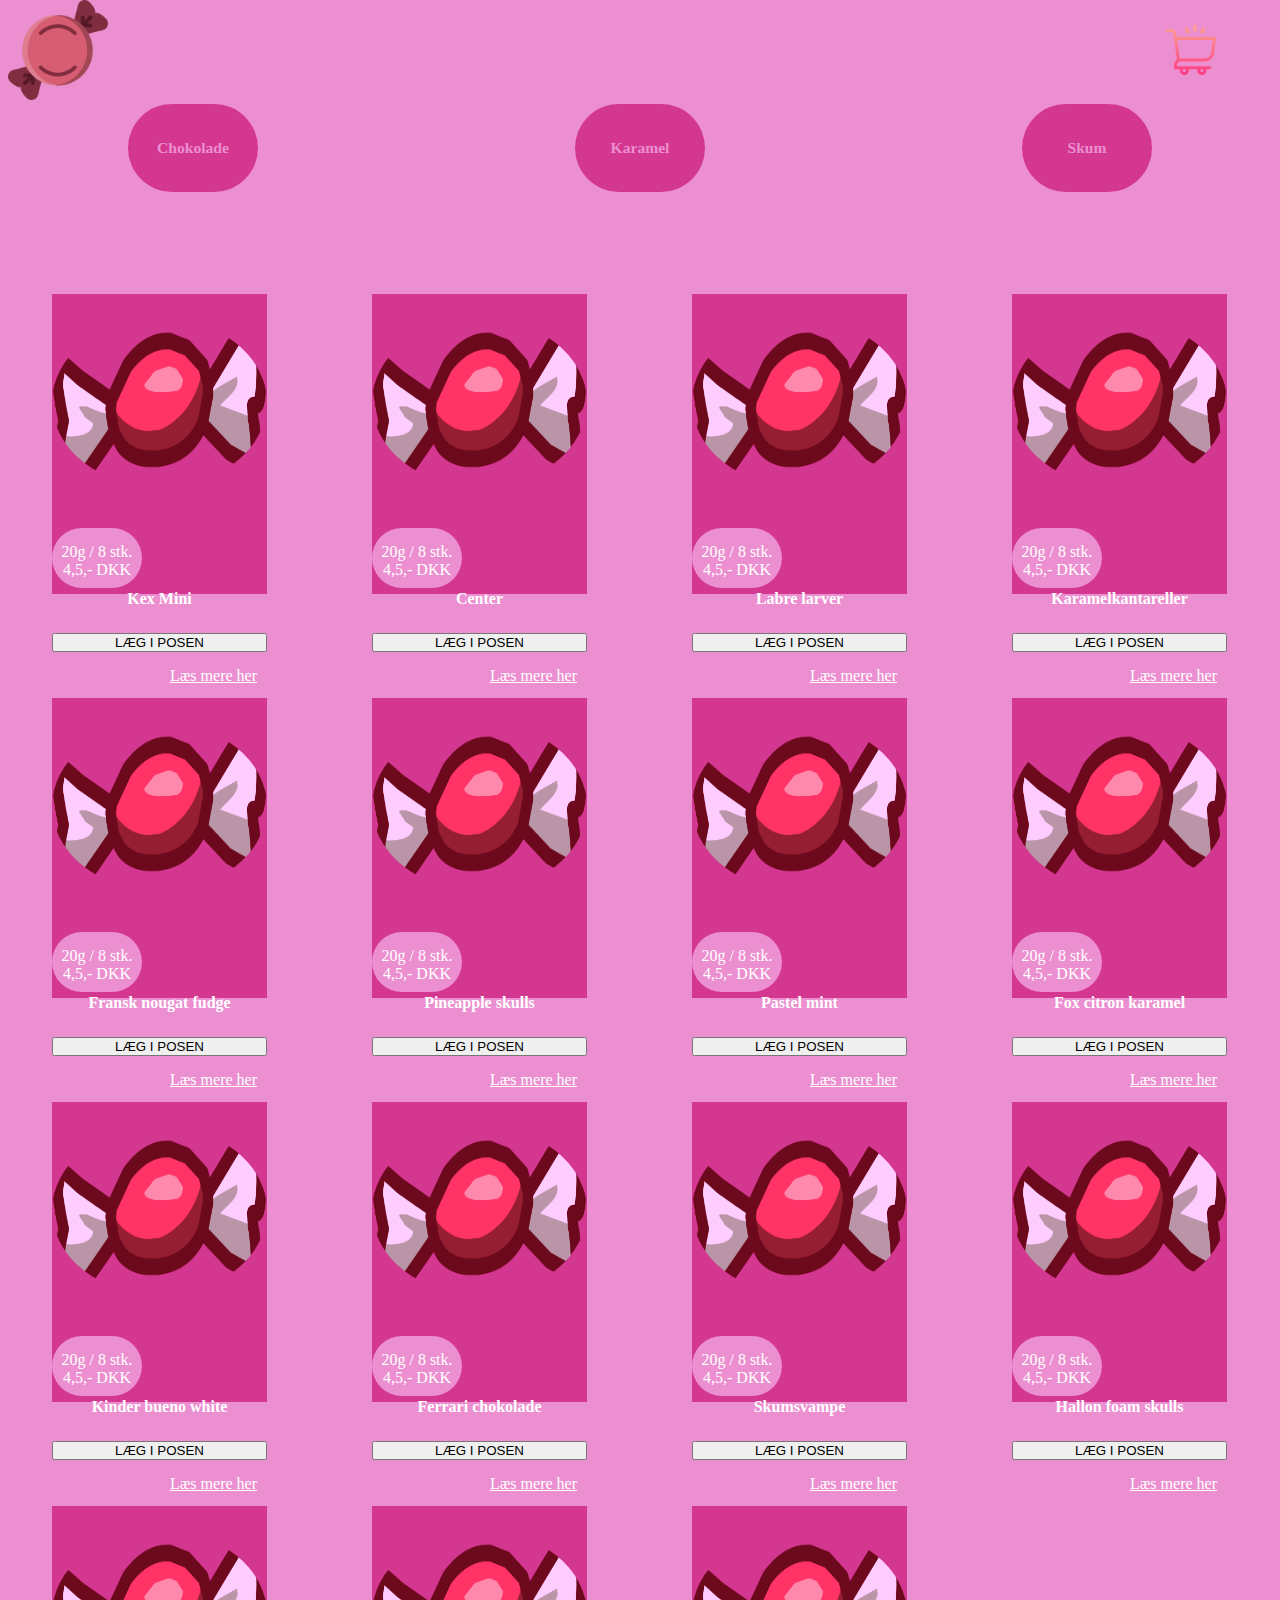
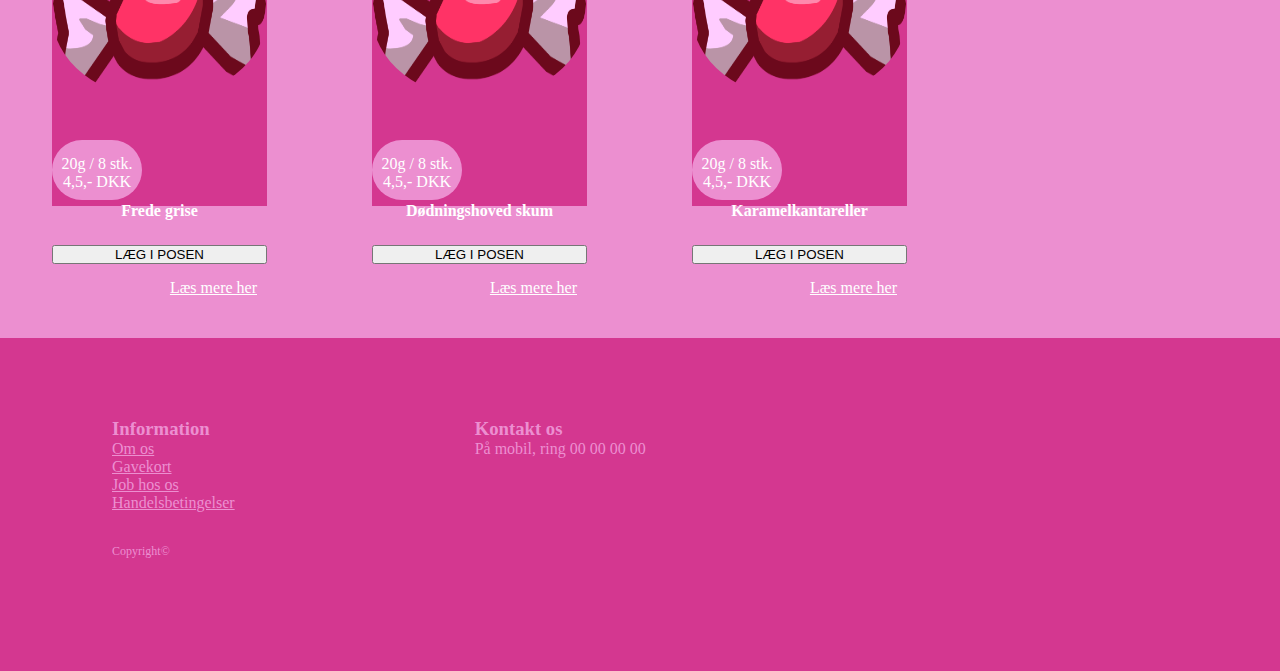
<file: index.html>
<!DOCTYPE html>
<html lang="en">
  <head>
    <meta charset="UTF-8" />
    <meta http-equiv="X-UA-Compatible" content="IE=edge" />
    <meta name="viewport" content="width=device-width, initial-scale=1.0" />
    <link rel="stylesheet" href="style.css" />
    <link rel="icon" href="img/apple-touch-icon.png" type="icon" />

    <title>MixedCandy</title>
  </head>
  <body>
    <header>
      <a href="index.html"
        ><img src="img/sliklogo.avif" alt="logo" id="logo"
      /></a>
      <a href="index.html"
        ><img src="img/empty-cart.png" alt="vogen" id="vogen"
      /></a>
    </header>

    <main>
      <section id="kategori_section">
        <div id="kategorier">
          <button><h3 data-category="chokolade">Chokolade</h3></button>
          <button><h3 data-category="karamel">Karamel</h3></button>
          <button><h3 data-category="skum">Skum</h3></button>
        </div>
      </section>
      <section id="produkterne">
        <div class="proslik">
          <img src="img/evtlogo.png" alt="Slik billede" class="Mixed" />
          <p class="pris">
            20g / 8 stk. <br />
            4,5,- DKK
          </p>
          <h2>Kex Mini</h2>
          <button class="tilføjknap">LÆG I POSEN</button>
          <a class="mere" href="produkter.html">Læs mere her</a>
        </div>
        <div class="proslik">
          <img src="img/evtlogo.png" alt="Slik billede" class="Mixed" />
          <p class="pris">
            20g / 8 stk. <br />
            4,5,- DKK
          </p>
          <h2>Center</h2>
          <button class="tilføjknap">LÆG I POSEN</button>
          <a class="mere" href="produkter.html">Læs mere her</a>
        </div>
        <div class="proslik">
          <img src="img/evtlogo.png" alt="Slik billede" class="Mixed" />
          <p class="pris">
            20g / 8 stk. <br />
            4,5,- DKK
          </p>
          <h2>Labre larver</h2>
          <button class="tilføjknap">LÆG I POSEN</button>
          <a class="mere" href="produkter.html">Læs mere her</a>
        </div>
        <div class="proslik">
          <img src="img/evtlogo.png" alt="Slik billede" class="Mixed" />
          <p class="pris">
            20g / 8 stk. <br />
            4,5,- DKK
          </p>
          <h2>Karamelkantareller</h2>
          <button class="tilføjknap">LÆG I POSEN</button>
          <a class="mere" href="produkter.html">Læs mere her</a>
        </div>
        <div class="proslik">
          <img src="img/evtlogo.png" alt="Slik billede" class="Mixed" />
          <p class="pris">
            20g / 8 stk. <br />
            4,5,- DKK
          </p>
          <h2>Fransk nougat fudge</h2>
          <button class="tilføjknap">LÆG I POSEN</button>
          <a class="mere" href="produkter.html">Læs mere her</a>
        </div>
        <div class="proslik">
          <img src="img/evtlogo.png" alt="Slik billede" class="Mixed" />
          <p class="pris">
            20g / 8 stk. <br />
            4,5,- DKK
          </p>
          <h2>Pineapple skulls</h2>
          <button class="tilføjknap">LÆG I POSEN</button>
          <a class="mere" href="produkter.html">Læs mere her</a>
        </div>
        <div class="proslik">
          <img src="img/evtlogo.png" alt="Slik billede" class="Mixed" />
          <p class="pris">
            20g / 8 stk. <br />
            4,5,- DKK
          </p>
          <h2>Pastel mint</h2>
          <button class="tilføjknap">LÆG I POSEN</button>
          <a class="mere" href="produkter.html">Læs mere her</a>
        </div>
        <div class="proslik">
          <img src="img/evtlogo.png" alt="Slik billede" class="Mixed" />
          <p class="pris">
            20g / 8 stk. <br />
            4,5,- DKK
          </p>
          <h2>Fox citron karamel</h2>
          <button class="tilføjknap">LÆG I POSEN</button>
          <a class="mere" href="produkter.html">Læs mere her</a>
        </div>
        <div class="proslik">
          <img src="img/evtlogo.png" alt="Slik billede" class="Mixed" />
          <p class="pris">
            20g / 8 stk. <br />
            4,5,- DKK
          </p>
          <h2>Kinder bueno white</h2>
          <button class="tilføjknap">LÆG I POSEN</button>
          <a class="mere" href="produkter.html">Læs mere her</a>
        </div>
        <div class="proslik">
          <img src="img/evtlogo.png" alt="Slik billede" class="Mixed" />
          <p class="pris">
            20g / 8 stk. <br />
            4,5,- DKK
          </p>
          <h2>Ferrari chokolade</h2>
          <button class="tilføjknap">LÆG I POSEN</button>
          <a class="mere" href="produkter.html">Læs mere her</a>
        </div>
        <div class="proslik">
          <img src="img/evtlogo.png" alt="Slik billede" class="Mixed" />
          <p class="pris">
            20g / 8 stk. <br />
            4,5,- DKK
          </p>
          <h2>Skumsvampe</h2>
          <button class="tilføjknap">LÆG I POSEN</button>
          <a class="mere" href="produkter.html">Læs mere her</a>
        </div>
        <div class="proslik">
          <img src="img/evtlogo.png" alt="Slik billede" class="Mixed" />
          <p class="pris">
            20g / 8 stk. <br />
            4,5,- DKK
          </p>
          <h2>Hallon foam skulls</h2>
          <button class="tilføjknap">LÆG I POSEN</button>
          <a class="mere" href="produkter.html">Læs mere her</a>
        </div>
        <div class="proslik">
          <img src="img/evtlogo.png" alt="Slik billede" class="Mixed" />
          <p class="pris">
            20g / 8 stk. <br />
            4,5,- DKK
          </p>
          <h2>Frede grise</h2>
          <button class="tilføjknap">LÆG I POSEN</button>
          <a class="mere" href="produkter.html">Læs mere her</a>
        </div>
        <div class="proslik">
          <img src="img/evtlogo.png" alt="Slik billede" class="Mixed" />
          <p class="pris">
            20g / 8 stk. <br />
            4,5,- DKK
          </p>
          <h2>Dødningshoved skum</h2>
          <button class="tilføjknap">LÆG I POSEN</button>
          <a class="mere" href="produkter.html">Læs mere her</a>
        </div>
        <div class="proslik">
          <img src="img/evtlogo.png" alt="Slik billede" class="Mixed" />
          <p class="pris">
            20g / 8 stk. <br />
            4,5,- DKK
          </p>
          <h2>Karamelkantareller</h2>
          <button class="tilføjknap">LÆG I POSEN</button>
          <a class="mere" href="produkter.html">Læs mere her</a>
        </div>
      </section>
      <section id="produc2">
        <div class="appear"></div>
      </section>
      <section id="readmore"></section>
    </main>
    <template id="slik">
      <div class="content">
        <h2>navn</h2>
        <h3>brand</h3>
        <ol>
          <li><h4>Nærdingsværdi</h4></li>
          <li><p class="content">Content</p></li>
          <li><h4>Energi</h4></li>
          <li><p class="energy">energy</p></li>
          <li><h4>Fedt</h4></li>
          <li><p class="fat">fat</p></li>
          <li><p>- Heraf mættet</p></li>
          <li><p class="saturated">saturated fat</p></li>
          <li><h4>Kulhydrat</h4></li>
          <li><p class="carbohydrate">carbohydrate</p></li>
          <li><p>- Heraf sukkerarter</p></li>
          <li><p class="sugars">sugars</p></li>
          <li><h4>Protein</h4></li>
          <li><p class="protein">protein</p></li>
          <li><h4>Salt</h4></li>
          <li><p class="salt">salt</p></li>
        </ol>
      </div>
    </template>

    <template id="slikprodkuter">
      <div class="proslik">
        <img src="img/slik 3 copy.jpeg" alt="billede2" class="slik3" />
        <p class="pris">
          20g / 8 stk. <br />
          4,5,- DKK
        </p>
        <h2>navn</h2>
        <button class="tilføjknap">LÆG I KURVEN</button>
        <a class="mere" href="produkt.html">Læs mere her</a>
      </div>
    </template>

    <footer>
      <section>
        <div class="footer_grid">
          <div>
            <h3>Information</h3>
            <div class="prisli">
              <p>Om os</p>
              <p>Gavekort</p>
              <p>Job hos os</p>
              <p>Handelsbetingelser</p>
            </div>
          </div>
          <div>
            <h3>Kontakt os</h3>
            <p>På mobil, ring 00 00 00 00</p>
          </div>
        </div>
      </section>
      <p class="copyp">Copyright©</p>
    </footer>
    <script src="burger.js"></script>
  </body>
</html>
</file>
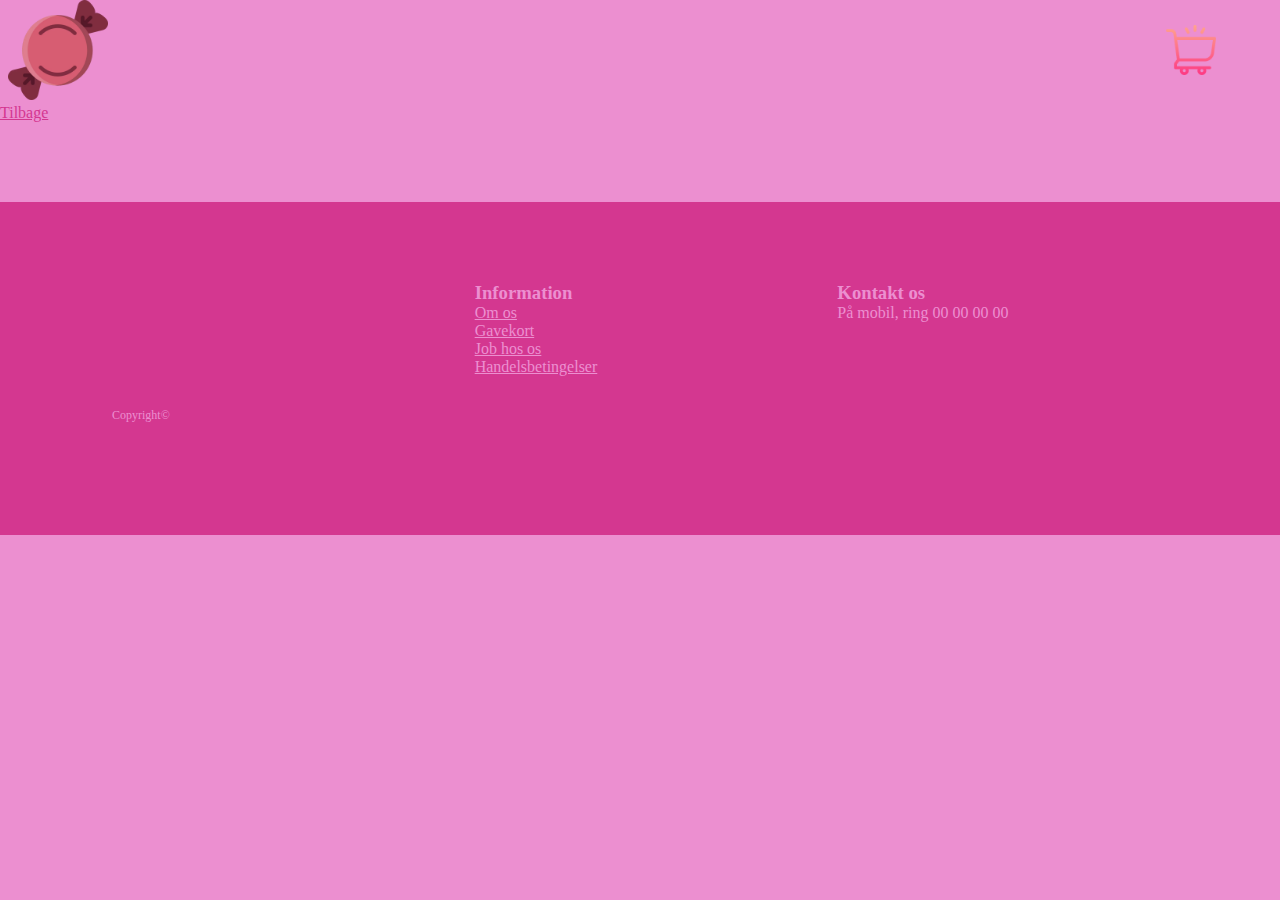
<file: produkter.html>
<!DOCTYPE html>
<html lang="en">
<head>
    <meta charset="UTF-8">
    <meta http-equiv="X-UA-Compatible" content="IE=edge">
    <meta name="viewport" content="width=device-width, initial-scale=1.0">
    <link rel="stylesheet" href="produkter.css">
    <link rel="icon" href="img/apple-touch-icon.png" type="icon" />
    <title>MixedCandy</title>
  <body>
        <header>
            <a href="index.html"><img src="img/sliklogo.avif" alt="logo" id="logo"/></a>
            <a href="index.html"><img src="img/empty-cart.png" alt="vogen" id="vogen"/></a>
        </header>
    <main>
      <a href="index.html">Tilbage</a>
      <section id="readmore">
        <template id="slik_content">
          <div class="slik_window">
            <h2>navn</h2>
            <h3>brand</h3>
            <ol>
              <li class="overskrift"><h4>Næringsværdi pr. 100g</h4></li>
              <li class="indholdcenter"><p class="content">content</p></li>
              <li class="overskrift"><h4>Energi</h4></li>
              <li class="indhold"><p class="energy">energy</p></li>
              <li class="overskrift"><h4>Fedt</h4></li>
              <li class="indhold"><p class="fat">fat</p></li>
              <li class="overskrift"><cite>- Heraf mættet</cite></li>
              <li class="indhold"><p class="saturated">saturated fat</p></li>
              <li class="overskrift"><h4>Kulhydrat</h4></li>
              <li class="indhold"><p class="carbohydrate">carbohydrate</p></li>
              <li class="overskrift"><cite>- Heraf sukkerarter</cite></li>
              <li class="indhold"><p class="sugars">sugars</p></li>
              <li class="overskrift"><h4>Protein</h4></li>
              <li class="indhold"><p class="protein">protein</p></li>
              <li class="overskrift"><h4>Salt</h4></li>
              <li class="indhold"><p class="salt">salt</p></li>
            </ol>
          </div>
        </template>
      </section>
    </main>
    <footer>
        <section>
            <div class="footer_grid">
                <div>
                  </div>
                <div>
                    <h3>Information</h3>
                    <div class="prisli">
                        <p>Om os</p>
                        <p>Gavekort</p>
                        <p>Job hos os</p>
                        <p>Handelsbetingelser</p>
                    </div>
                </div>
                <div>
                    <h3>Kontakt os</h3>
                   <p>På mobil, ring 00 00 00 00 </p>
                </div>
            </div>
           
        </section>
        <p class="copyp">Copyright©</p>
    </footer>
    <template id="slik_content">
      <div class="slik_window">
        <!--her er den template hvor slikindholds-vinduet bliver lavet i-->
        <h2>navn</h2>
        <h3>brand</h3>
        <ol>
          <li class="overskrift"><h4>Næringsværdi pr. 100g</h4></li>
          <li class="indholdcenter"><p class="content">content</p></li>
          <li class="overskrift"><h4>Energi</h4></li>
          <li class="indhold"><p class="energy">energy</p></li>
          <li class="overskrift"><h4>Fedt</h4></li>
          <li class="indhold"><p class="fat">fat</p></li>
          <li class="overskrift"><cite>- Heraf mættet</cite></li>
          <li class="indhold"><p class="saturated">saturated fat</p></li>
          <li class="overskrift"><h4>Kulhydrat</h4></li>
          <li class="indhold"><p class="carbohydrate">carbohydrate</p></li>
          <li class="overskrift"><cite>- Heraf sukkerarter</cite></li>
          <li class="indhold"><p class="sugars">sugars</p></li>
          <li class="overskrift"><h4>Protein</h4></li>
          <li class="indhold"><p class="protein">protein</p></li>
          <li class="overskrift"><h4>Salt</h4></li>
          <li class="indhold"><p class="salt">salt</p></li>
        </ol>
      </div>
    </template>
    <script src="produkter.js"></script>
  </body>
</html>
</file>
<file: style.css>
* {
  margin: 0;
  padding: 0;
  box-sizing: border-box;
}

body {
  background-color: #ec8fd0;
}
a {
  color: #d43790;
}
p,
a,
h1,
h2,
h3 {
  font-family: "Times New Roman", Times, serif;
}

header {
  display: flex;
  justify-content: space-between;
}

header a {
  align-self: center;
  margin-right: 5%;
}

#logo {
  height: 100px;
  margin-left: 8%;
}

#vogen {
  width: 50px;
}

#kategorier {
  display: flex;
  justify-content: space-between;
  margin-left: 10%;
  margin-right: 10%;
  margin-bottom: 50px;
}

#kategorier button {
  background-color: #d43790;
  color: #ec8fd0;
  padding-top: 35px;
  padding-bottom: 35px;
  border-radius: 70px;
  width: 130px;
  border-style: none;
}

#kategorier button:hover {
  scale: 1.07;
}

/*produkterne*/
@media (min-width: 800px) {
  #products {
    display: grid;
    grid-template-columns: repeat(4, 1fr);
  }
  #products2 {
    display: grid;
    grid-template-columns: repeat(4, 1fr);
  }
}

#produkterne {
  display: grid;
  grid-template-columns: repeat(4, 1fr);
}

#produc2 {
  display: grid;
  grid-template-columns: repeat(4, 1fr);
}

.Mixed {
  width: 100%;
  height: 169px;
  align-self: center;
  justify-self: center;
  position: relative;
  left: 0cm;
  bottom: 25%;
  border-radius: 100%;
  margin-bottom: 5px;
  margin-top: 90px;
  grid-row: 1/4;
}

.pris {
  color: white;
  background-color: #ec8fd0;
  border-radius: 46px;
  width: 90px;
  height: 60px;
  text-align: center;
  text-justify: distribute;
  justify-self: center;
  margin-top: -30px;
  margin-bottom: 2px;
  padding-top: 15px;
  grid-row: 4/6;
  justify-self: flex-start;
  z-index: 1;
}

.proslik {
  background-color: #d43790;
  height: 300px;
  width: 215px;
  margin: 52px;
  display: grid;
  grid-template-rows: repeat(8, 1fr);
}

.proslik h2 {
  font-size: 1em;
  grid-row: 6/7;
  justify-self: center;
  margin-bottom: 25px;
  color: white;
}

.add_button {
  color: white;
  background-color: #ec8fd0;
  grid-row: 7/8;
  margin-left: 10px;
  margin-right: 10px;
  height: 77px;
  border-style: double;
  border-inline-color: #d43790;
  border-block-color: #d43790;
  border-width: thick;
}
.add_button:hover {
  color: transparent;
  background-image: url("img/empty-cart.png");
  background-size: cover;
  height: 77px;
}

/* .plus_minus {
    z-index: 1;
    margin-left: 10px;
    margin-right: 10px;
    justify-self: center;
    width: 91%;
    position: relative;
  } */

.mere {
  background-color: transparent;
  border-style: none;
  grid-row: 8/9;
  justify-self: end;
  margin-top: 15px;
  margin-right: 10px;
  margin-bottom: 5px;
  color: white;
}
.mere:hover {
  text-decoration: underline;
  text-decoration-color: white;
}

footer {
  background-color: #d43790;
  color: #ec8fd0;
  text-align: left;
  padding: 5rem;
  margin-top: 5rem;
}

.prisli {
  color: #ec8fd0;
  list-style-type: none;
  text-decoration: underline;
}
.footer_img {
  width: 90%;
  height: auto;
  text-align: center;
}
.copyp {
  font-size: 0.75rem;
  margin: 2rem;
}

@media (min-width: 800px) {
  .footer_grid {
    display: grid;
    grid-template-columns: 1fr 1fr 1fr;
    margin-left: 2rem;
    list-style-type: none;
    justify-content: space-around;
  }
}
</file>
<file: produkter.css>
* {
  margin: 0;
  padding: 0;
  box-sizing: border-box;
}

body {
  background-color: #ec8fd0;
}
a {
  color: #d43790;
}
p,
a,
h2,
h3,
h4 {
  font-family: "Times New Roman", Times, serif;
}

#readmore {
  display: grid;
  justify-content: center;
}

/* Header */
header {
  display: flex;
  justify-content: space-between;
}
header a {
  align-self: center;
  margin-right: 5%;
}
#logo {
  height: 100px;
  margin-left: 8%;
}

#vogen {
  width: 50px;
}

/* -------Content window--------------- */
.slik_window {
  background-color: #d43790;
  border-radius: 20px;
  display: grid;
  grid-template-columns: 1fr 1fr;
  grid-template-rows: 3fr 1fr 1fr 12fr;
  width: 30%;
  justify-self: center;
}

.Mixed {
  width: 50%;
  height: 192px;
  justify-self: center;
  border-radius: 100px;
  grid-row: 1/2;
  margin-top: 5px;
  grid-column: 1/3;
}

.slik_window h2 {
  color: white;
  grid-column: 1/3;
  grid-row: 2/3;
  justify-self: center;
}
.slik_window h3 {
  color: white;
  grid-column: 1/3;
  grid-row: 3/4;
  justify-self: center;
}
.slik_windowli {
  color: white;
  text-decoration: none;
}

.slik_window ol {
  list-style: none;
  grid-column: 1/3;
  grid-row: 4/5;
  display: grid;
  grid-template-columns: 1fr 1fr;
  padding: 0;
  margin-left: 20px;
}

.overskrift {
  grid-column: 1/2;
  align-self: center;
}

.indholdcenter {
  grid-column: 1/3;
  align-self: center;
  justify-self: center;
}

.indhold {
  grid-column: 2/3;
  align-self: center;
  justify-self: center;
}

.zoom_out {
  animation-name: zoom_out;
  animation-duration: 2s;
  animation-iteration-count: 1;
  animation-delay: 2s;
  animation-timing-function: linear;
}
@keyframes zoom_out {
  0% {
    translate: 0% 0%;
    scale: 1;
    opacity: 100px;
  }
  100% {
    translate: -70% -70%;
    scale: 0;
    opacity: 0;
  }
}

.hide {
  display: none;
}

.appear {
  animation-name: appear;
  animation-duration: 2s;
  animation-iteration-count: 1;
  animation-timing-function: linear;
}
@keyframes appear {
  0% {
    opacity: 0;
  }
  100% {
    opacity: 100px;
  }
}

/* -------- Footer --------- */
footer {
  background-color: #d43790;
  color: #ec8fd0;
  text-align: left;
  padding: 5rem;
  margin-top: 5rem;
}

.prisli {
  color: #ec8fd0;
  list-style-type: none;
  text-decoration: underline;
}
.footer_img {
  width: 90%;
  height: auto;
  text-align: center;
}
.copyp {
  font-size: 0.75rem;
  margin: 2rem;
}

@media (min-width: 800px) {
  .footer_grid {
    display: grid;
    grid-template-columns: 1fr 1fr 1fr;
    margin-left: 2rem;
    list-style-type: none;
    justify-content: space-around;
  }
}
</file>
